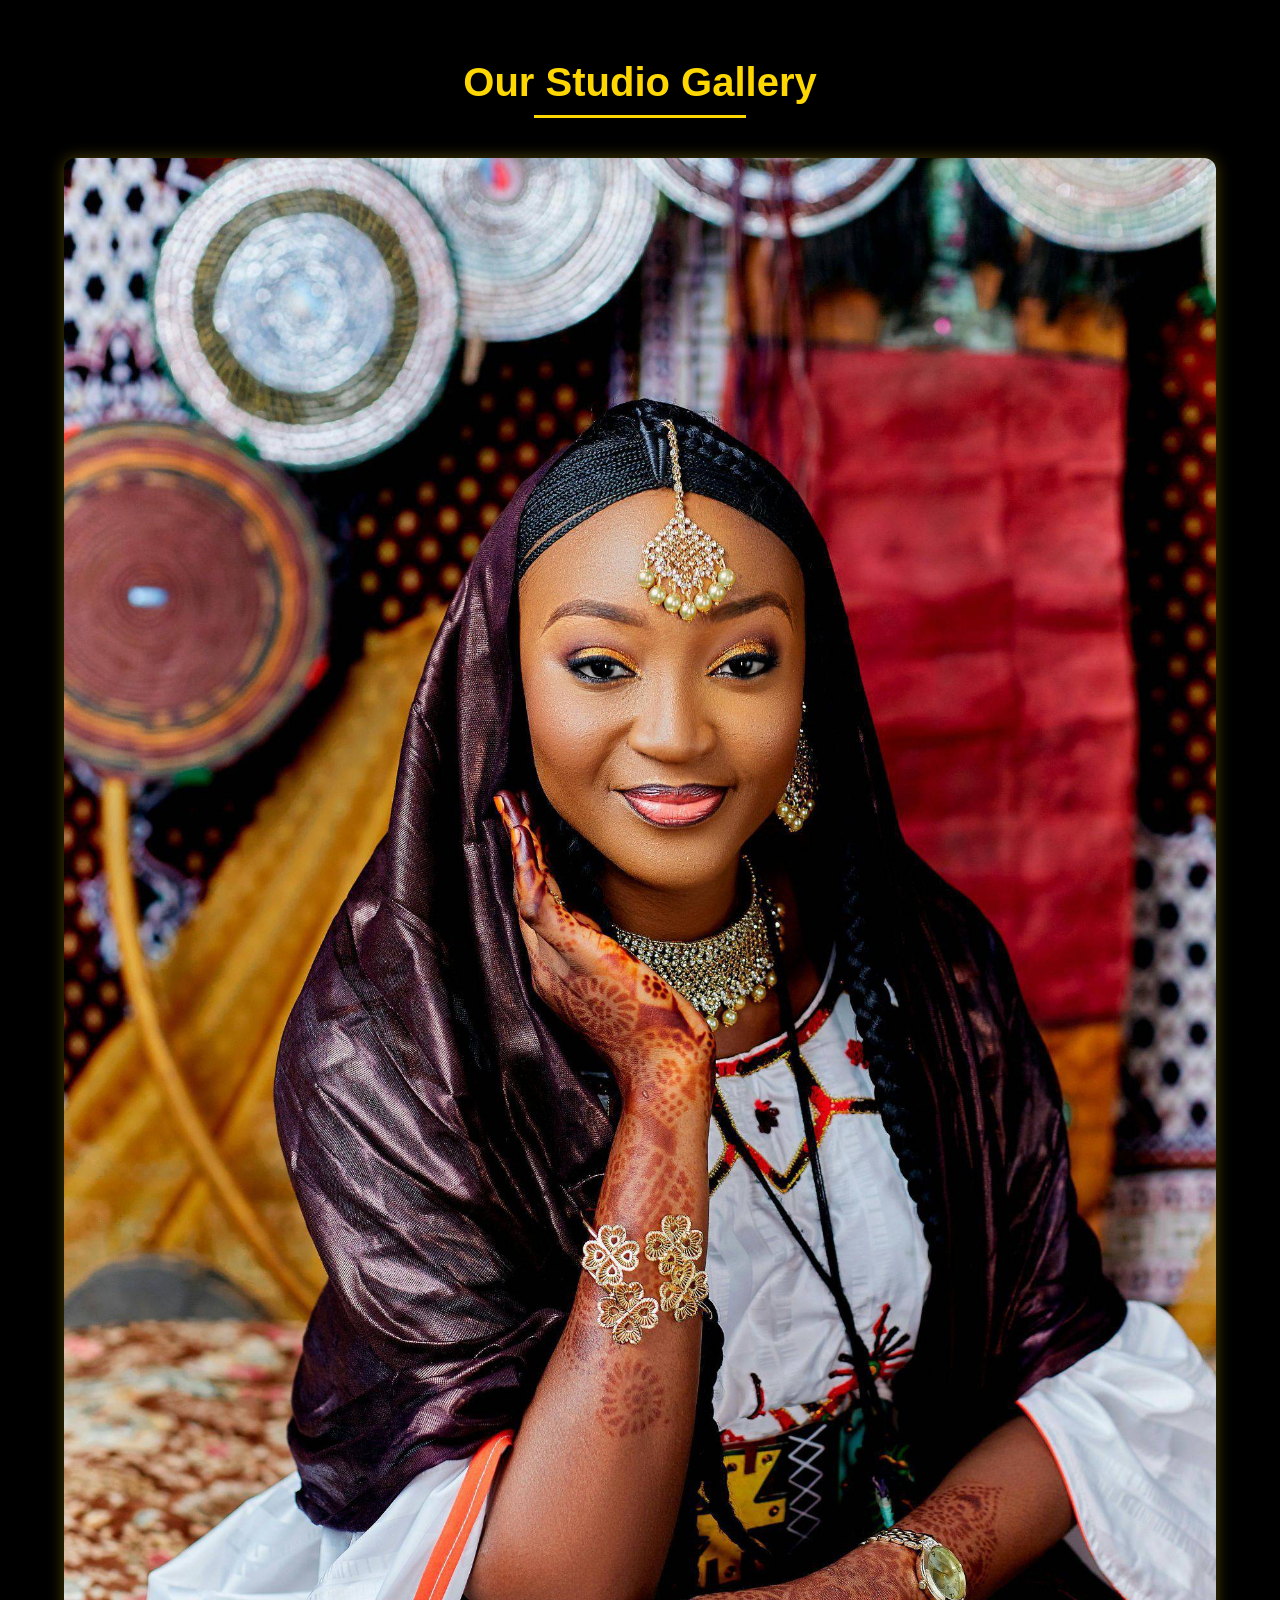
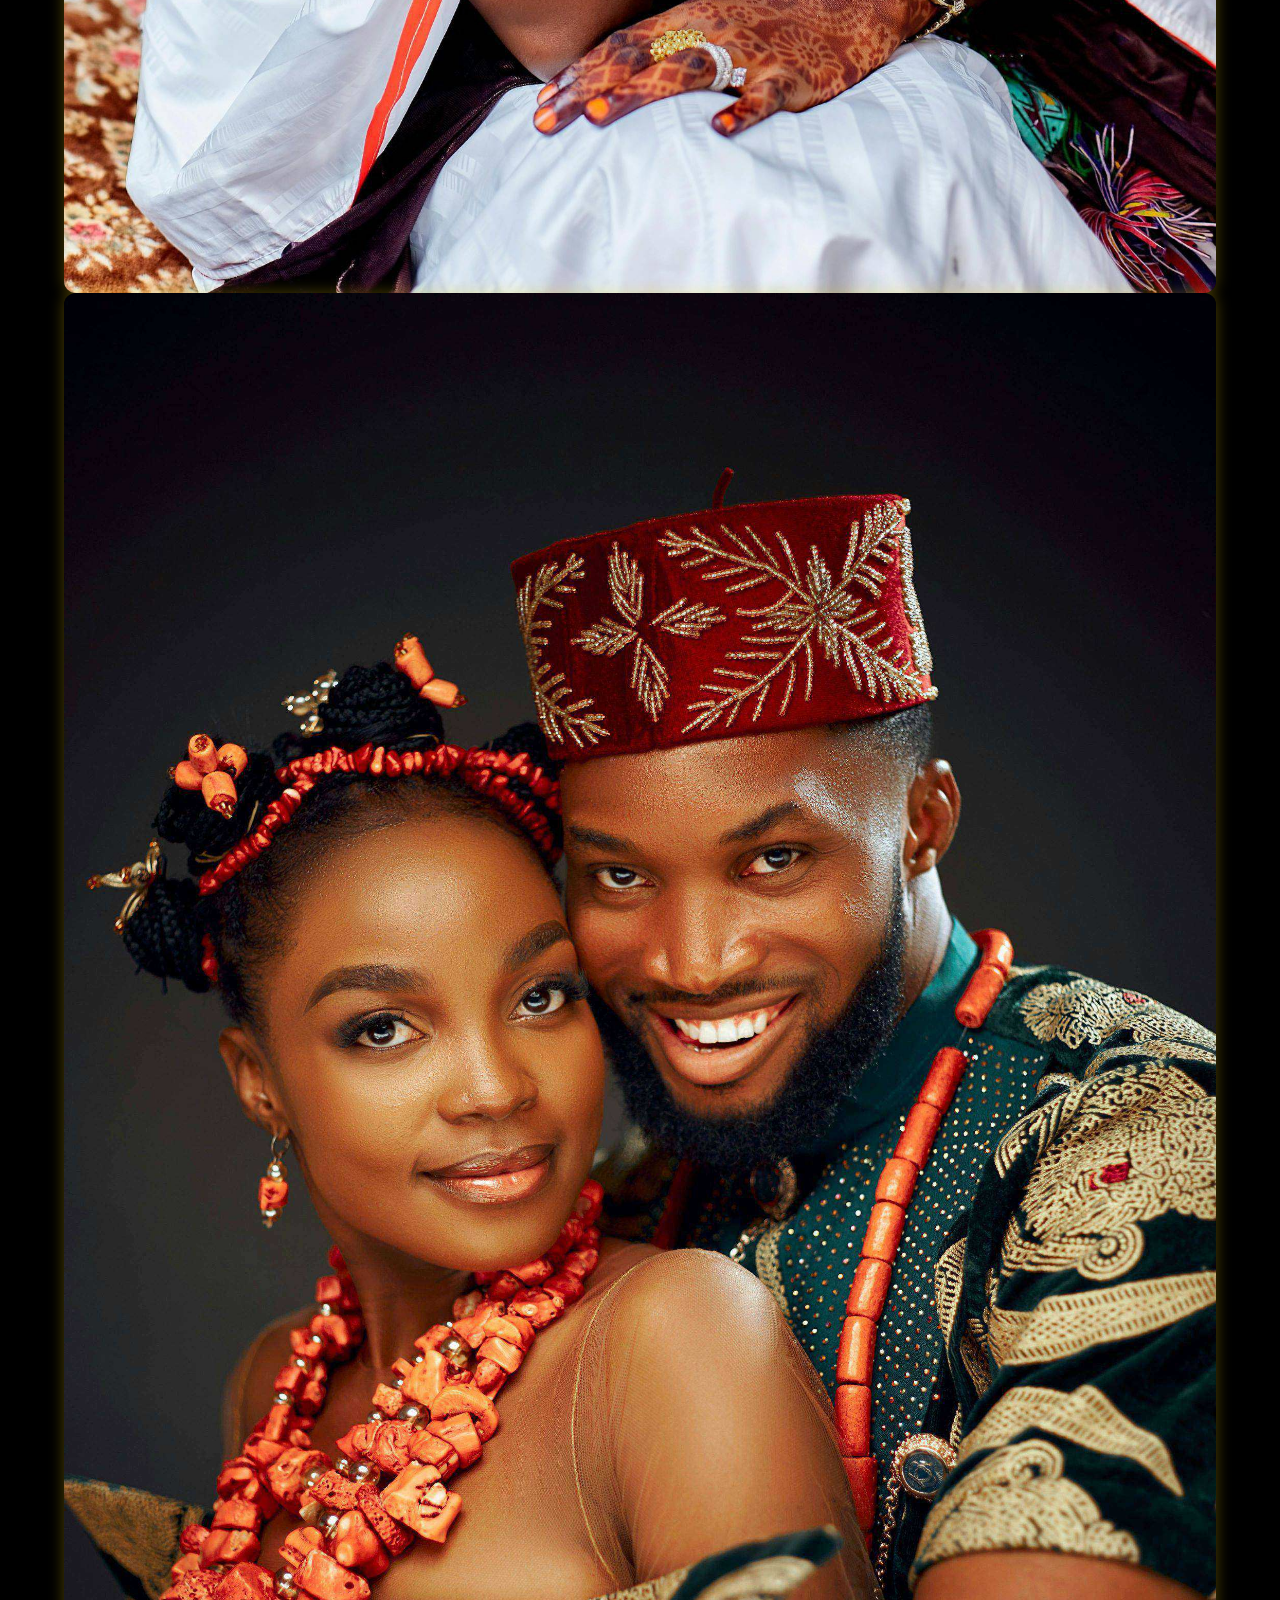
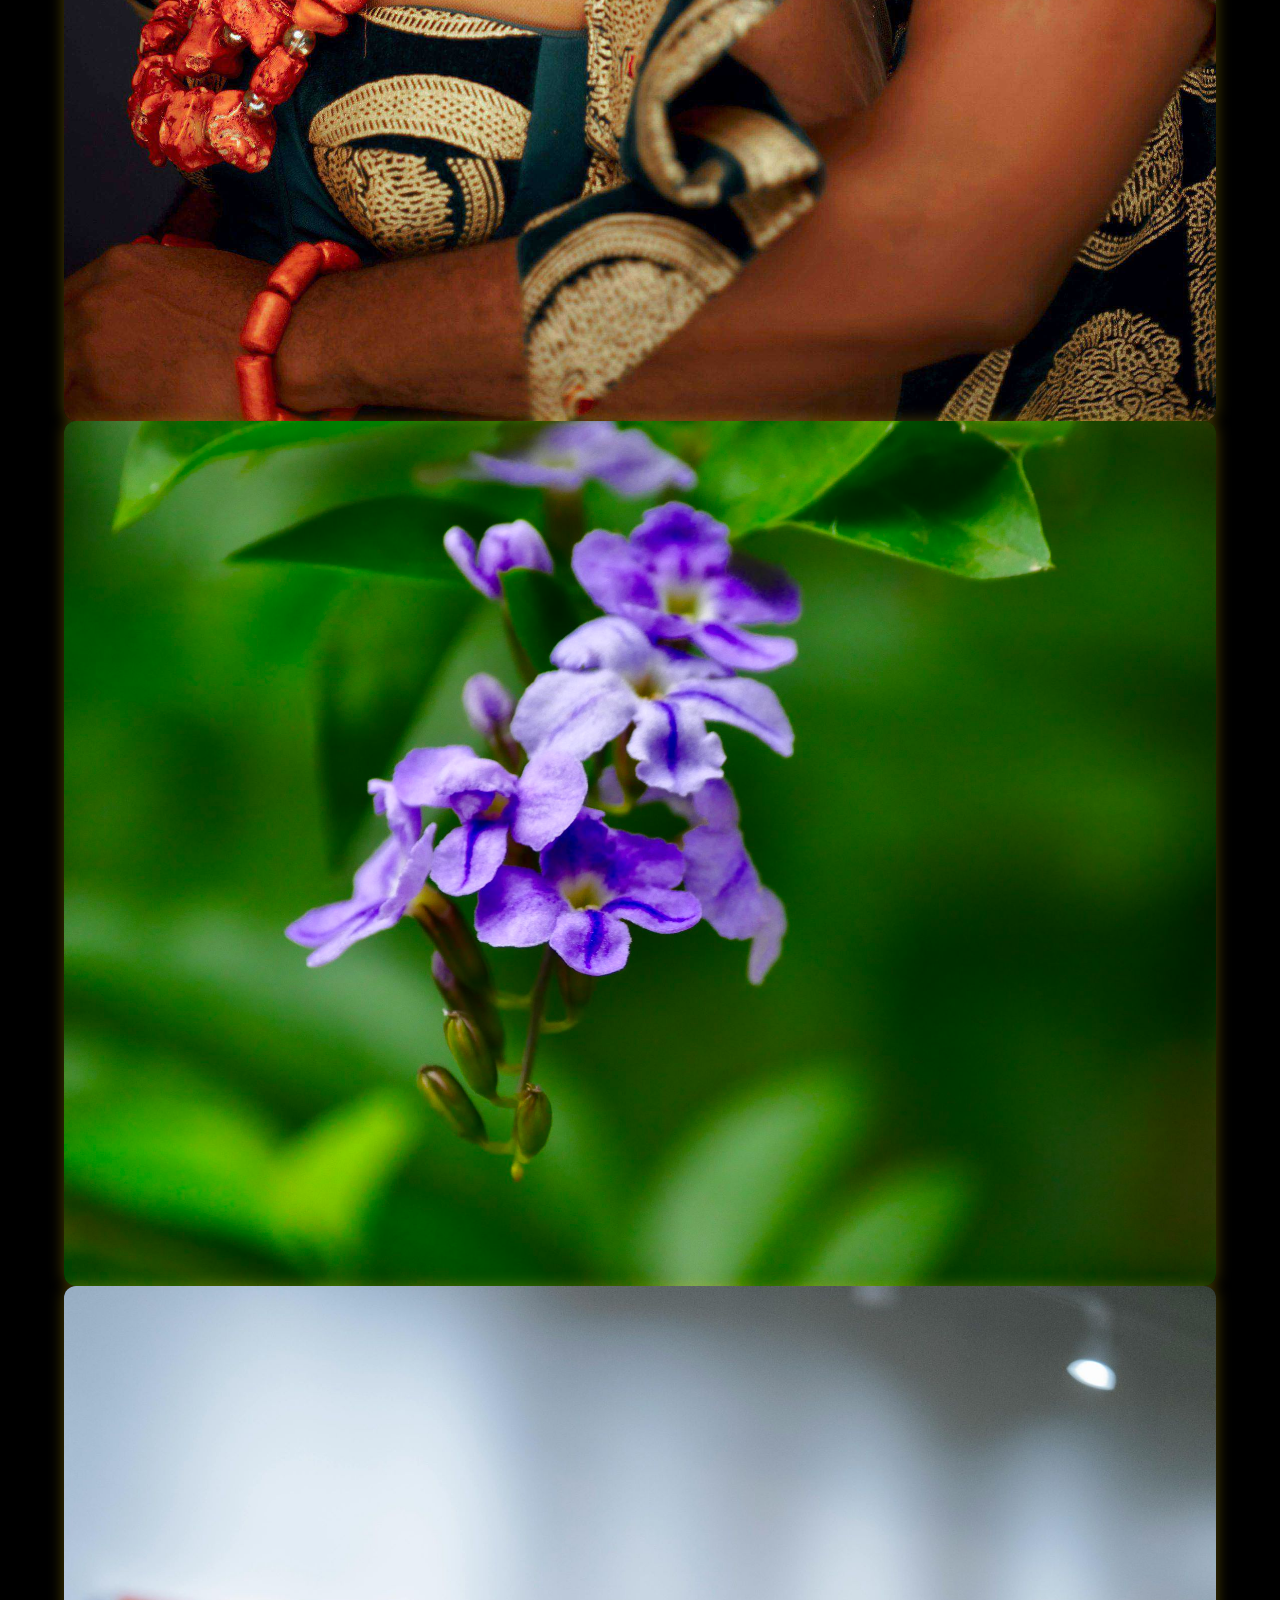
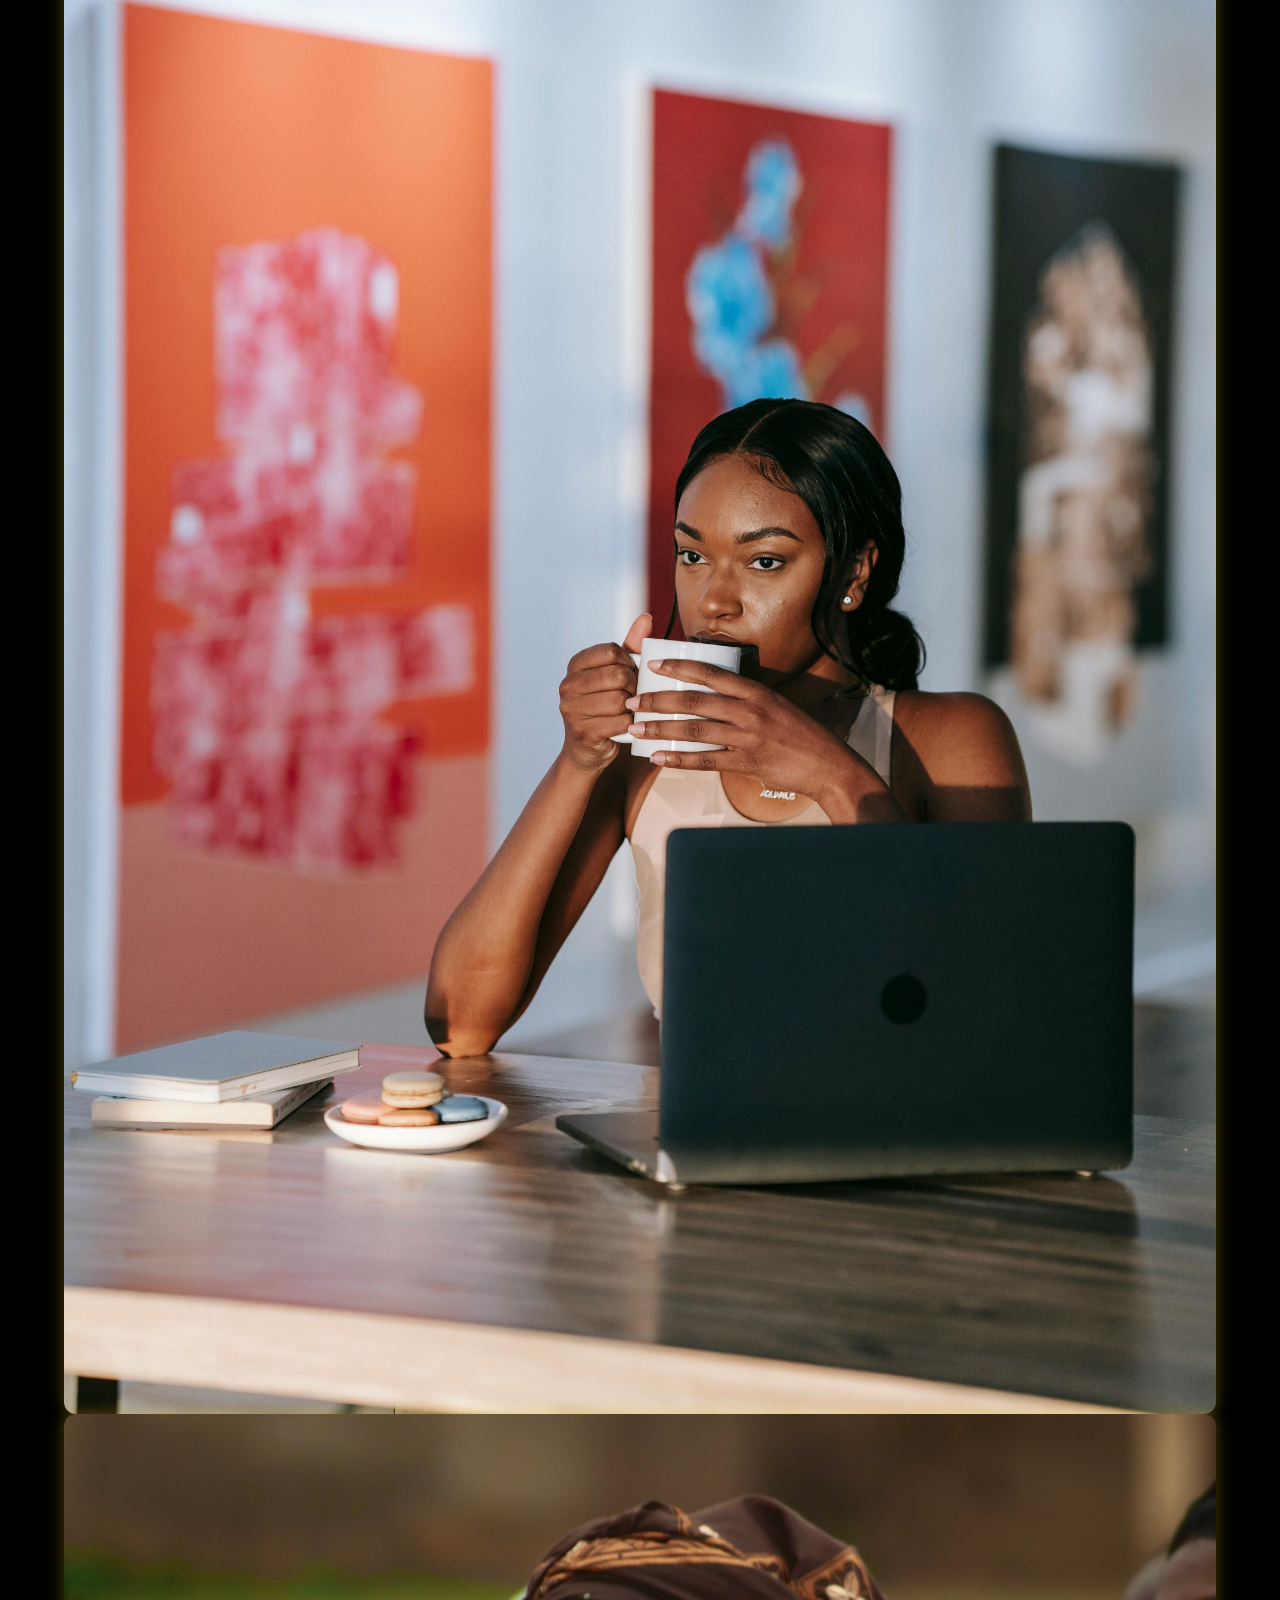
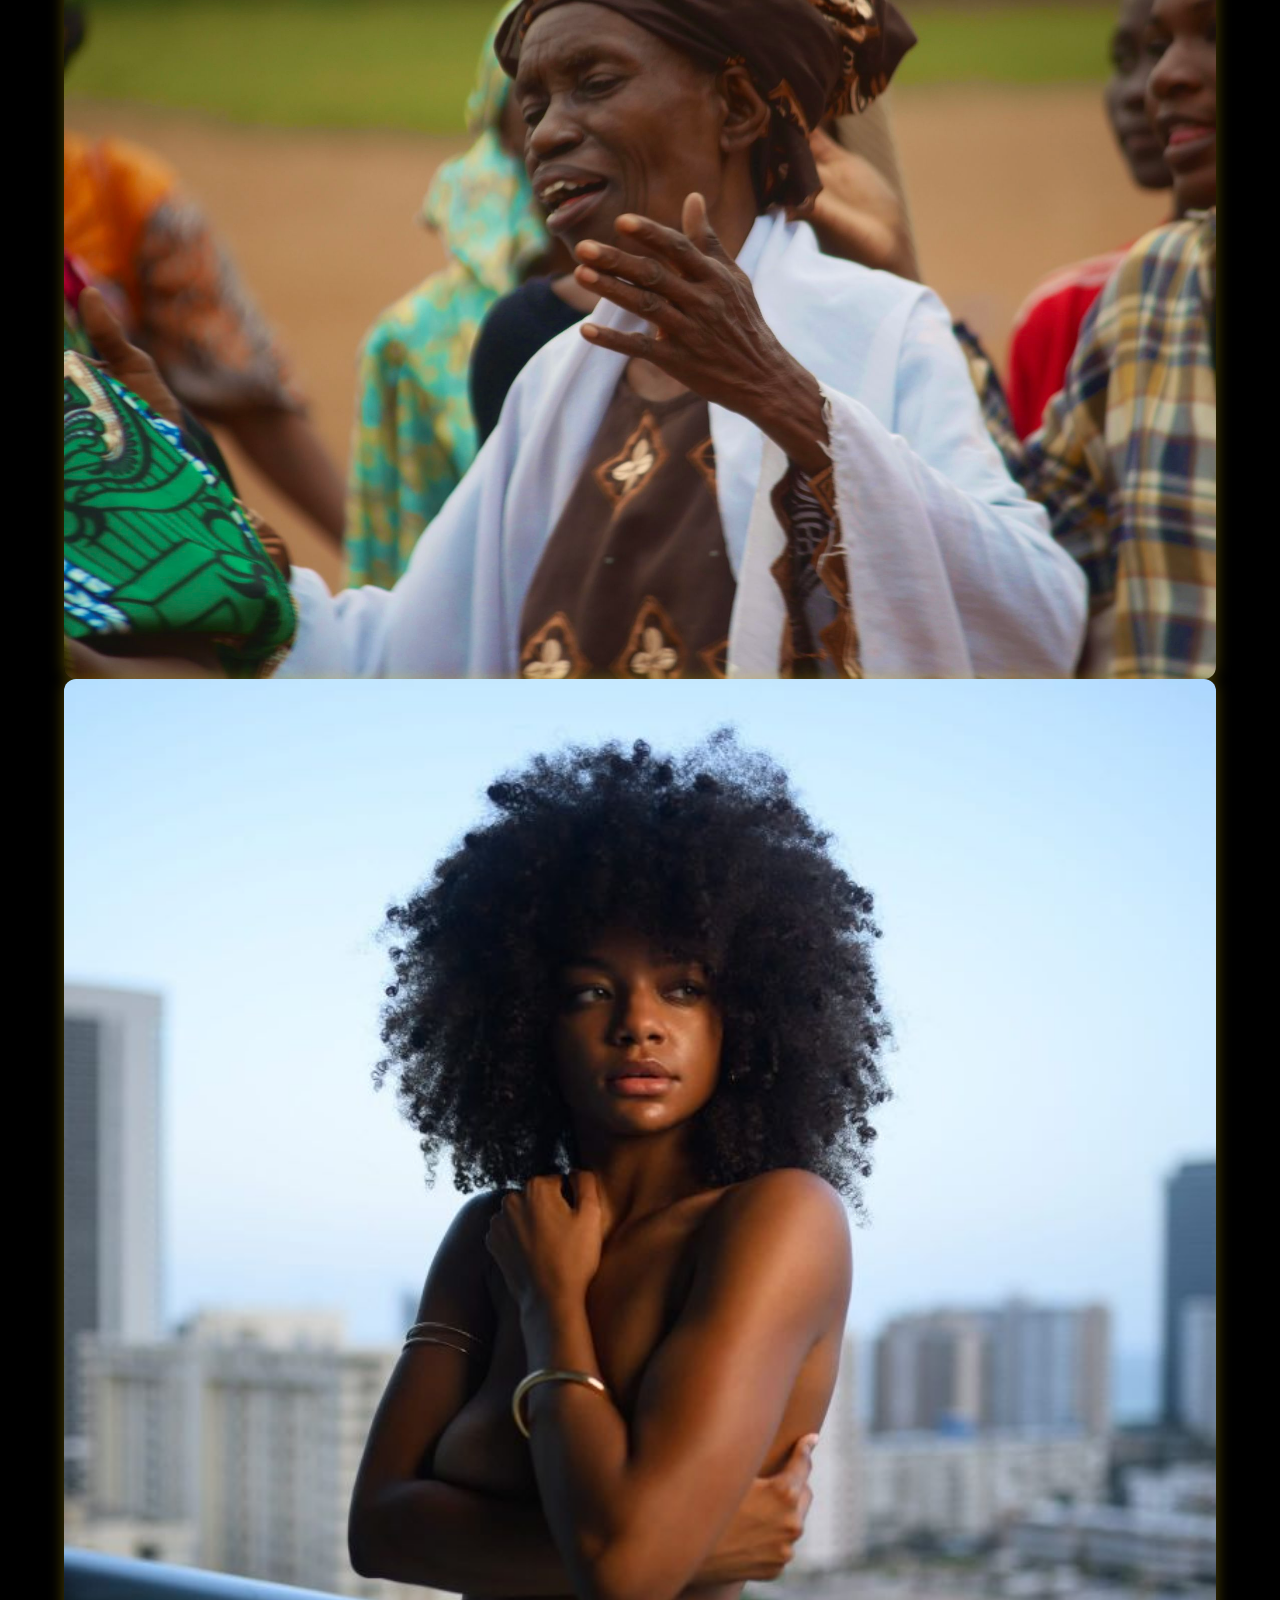
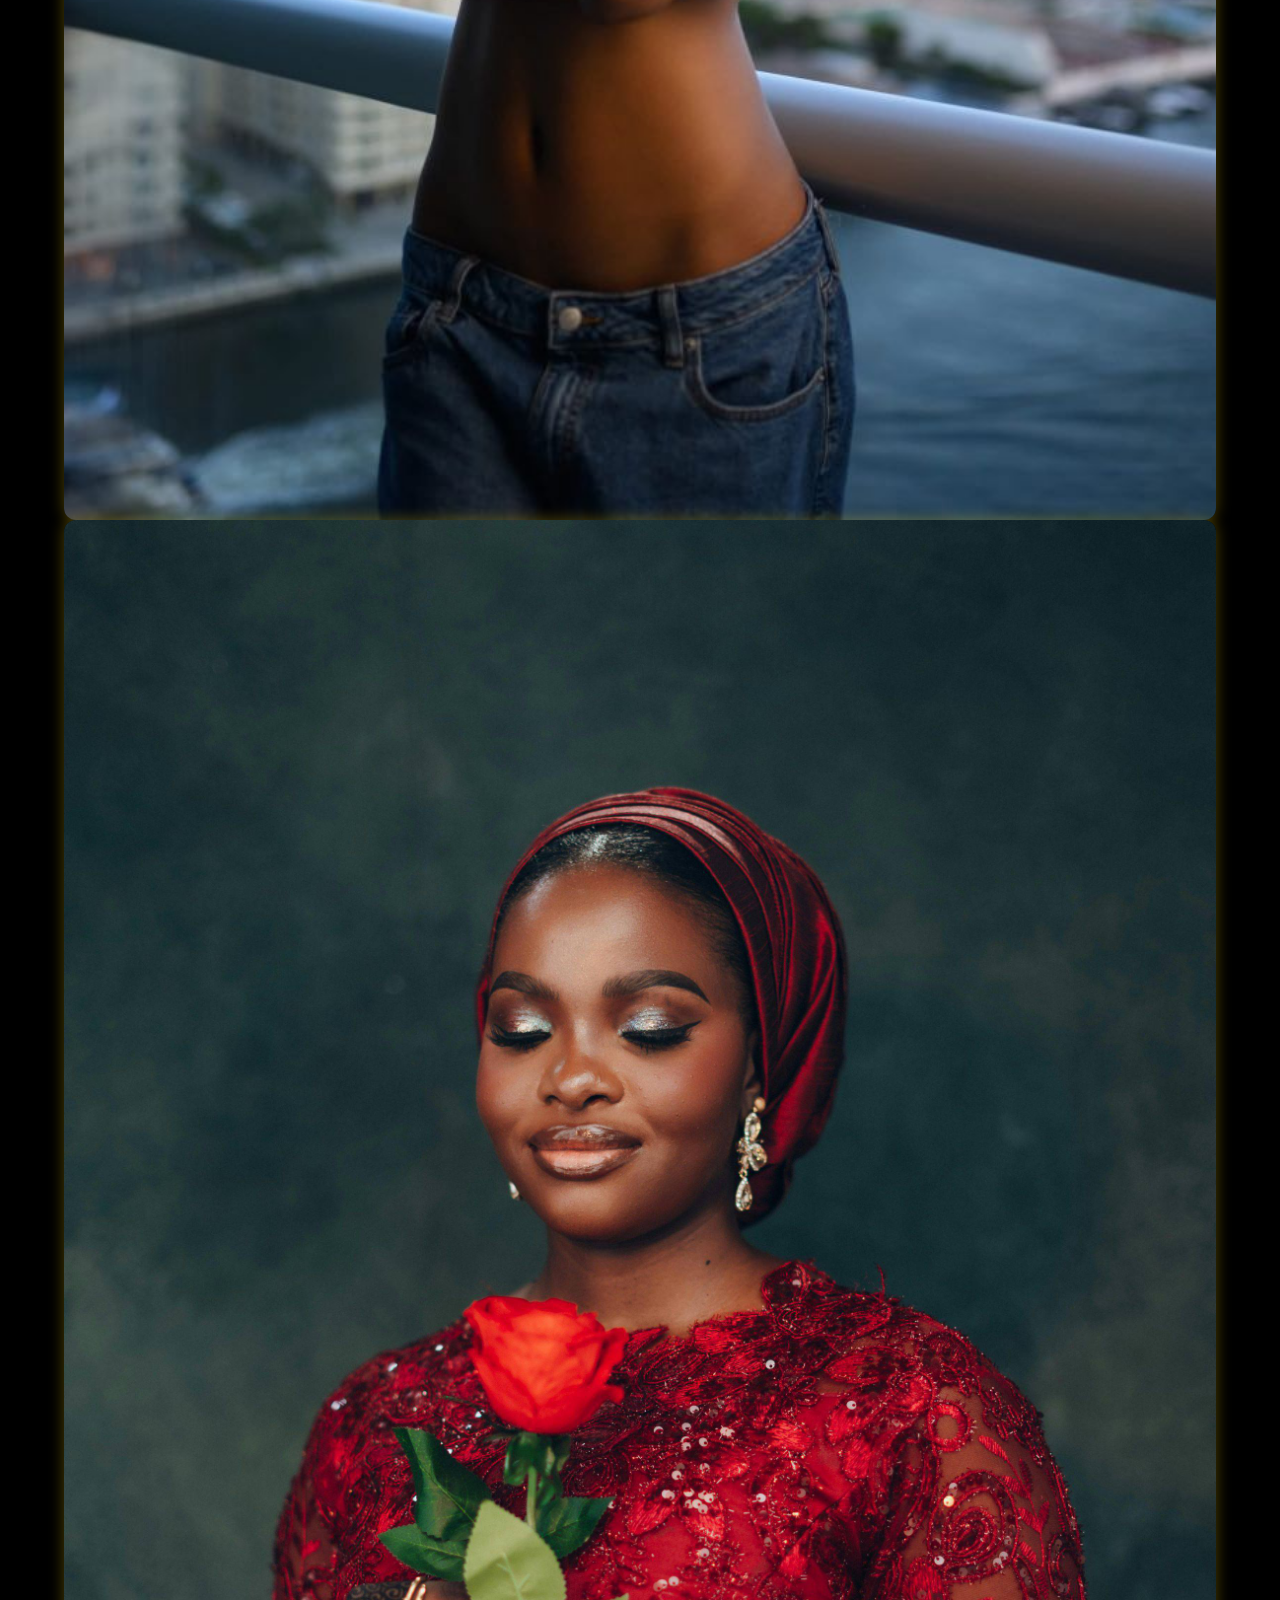
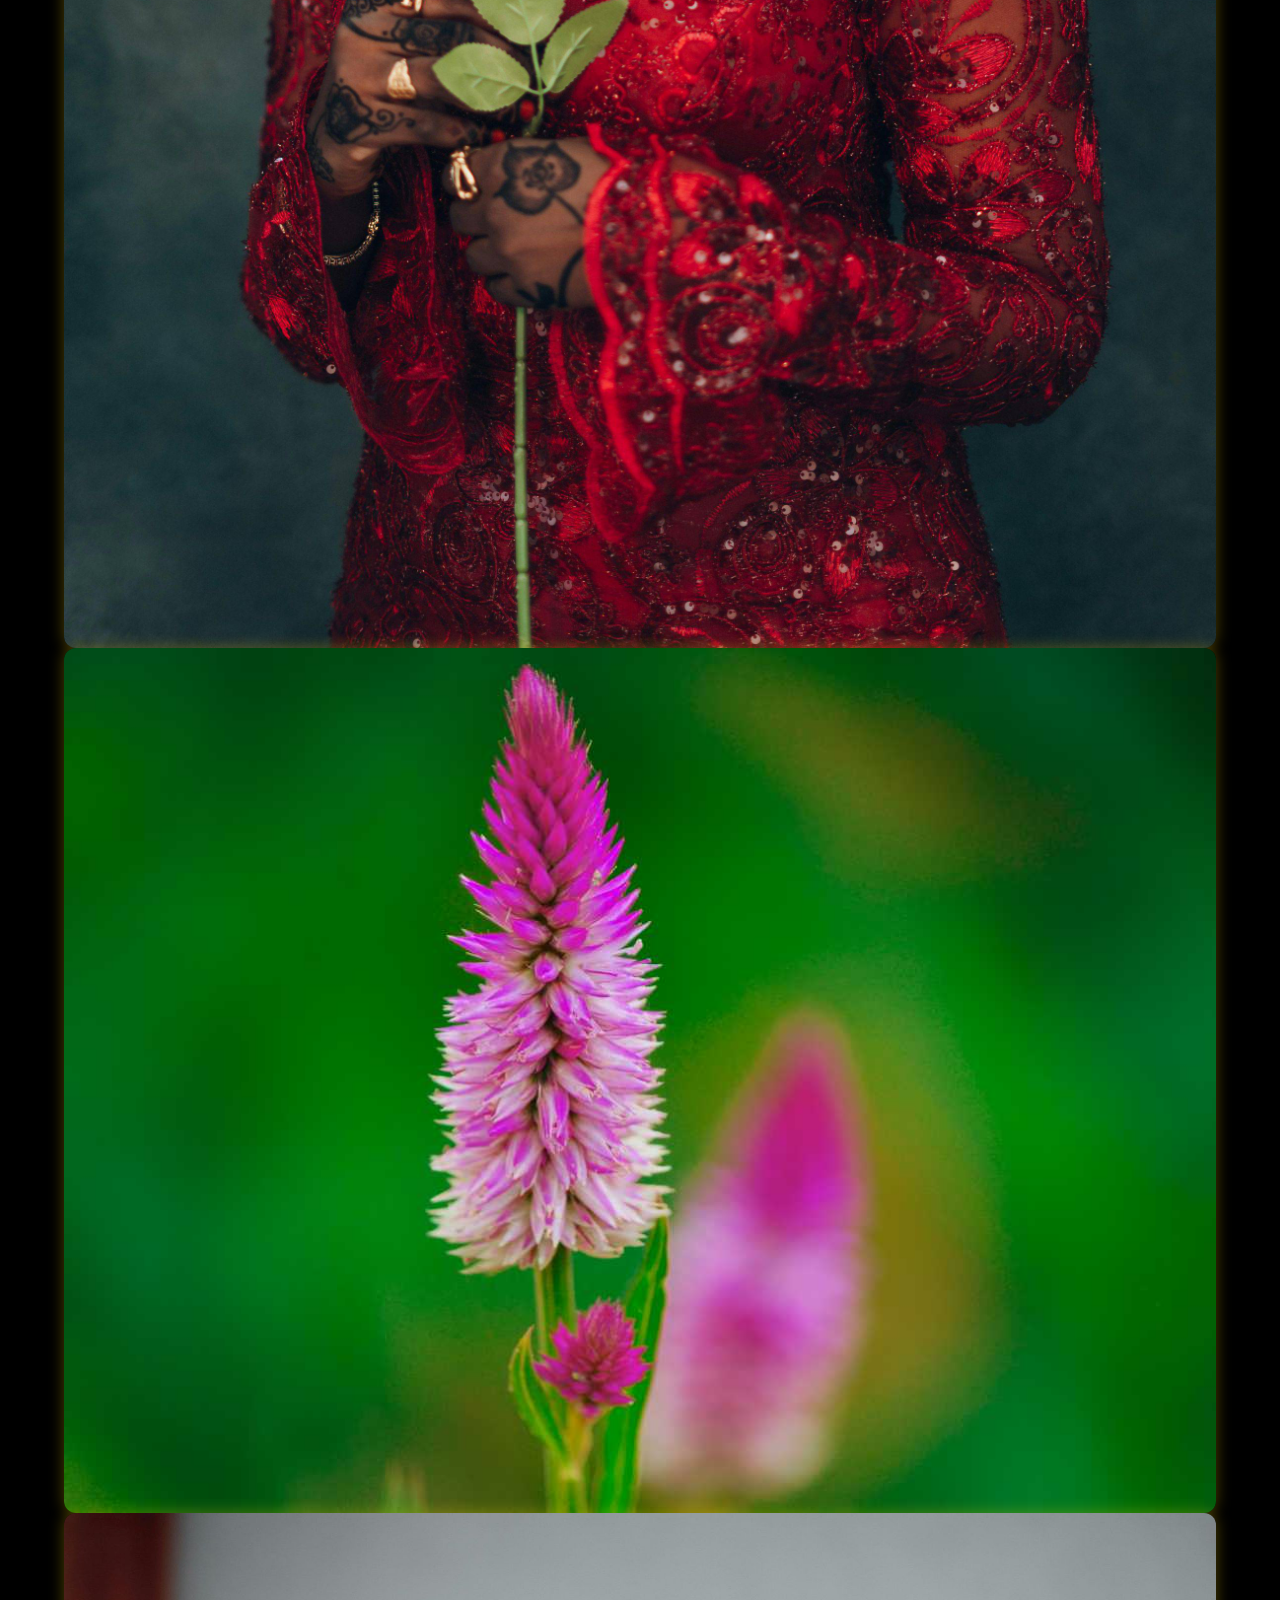
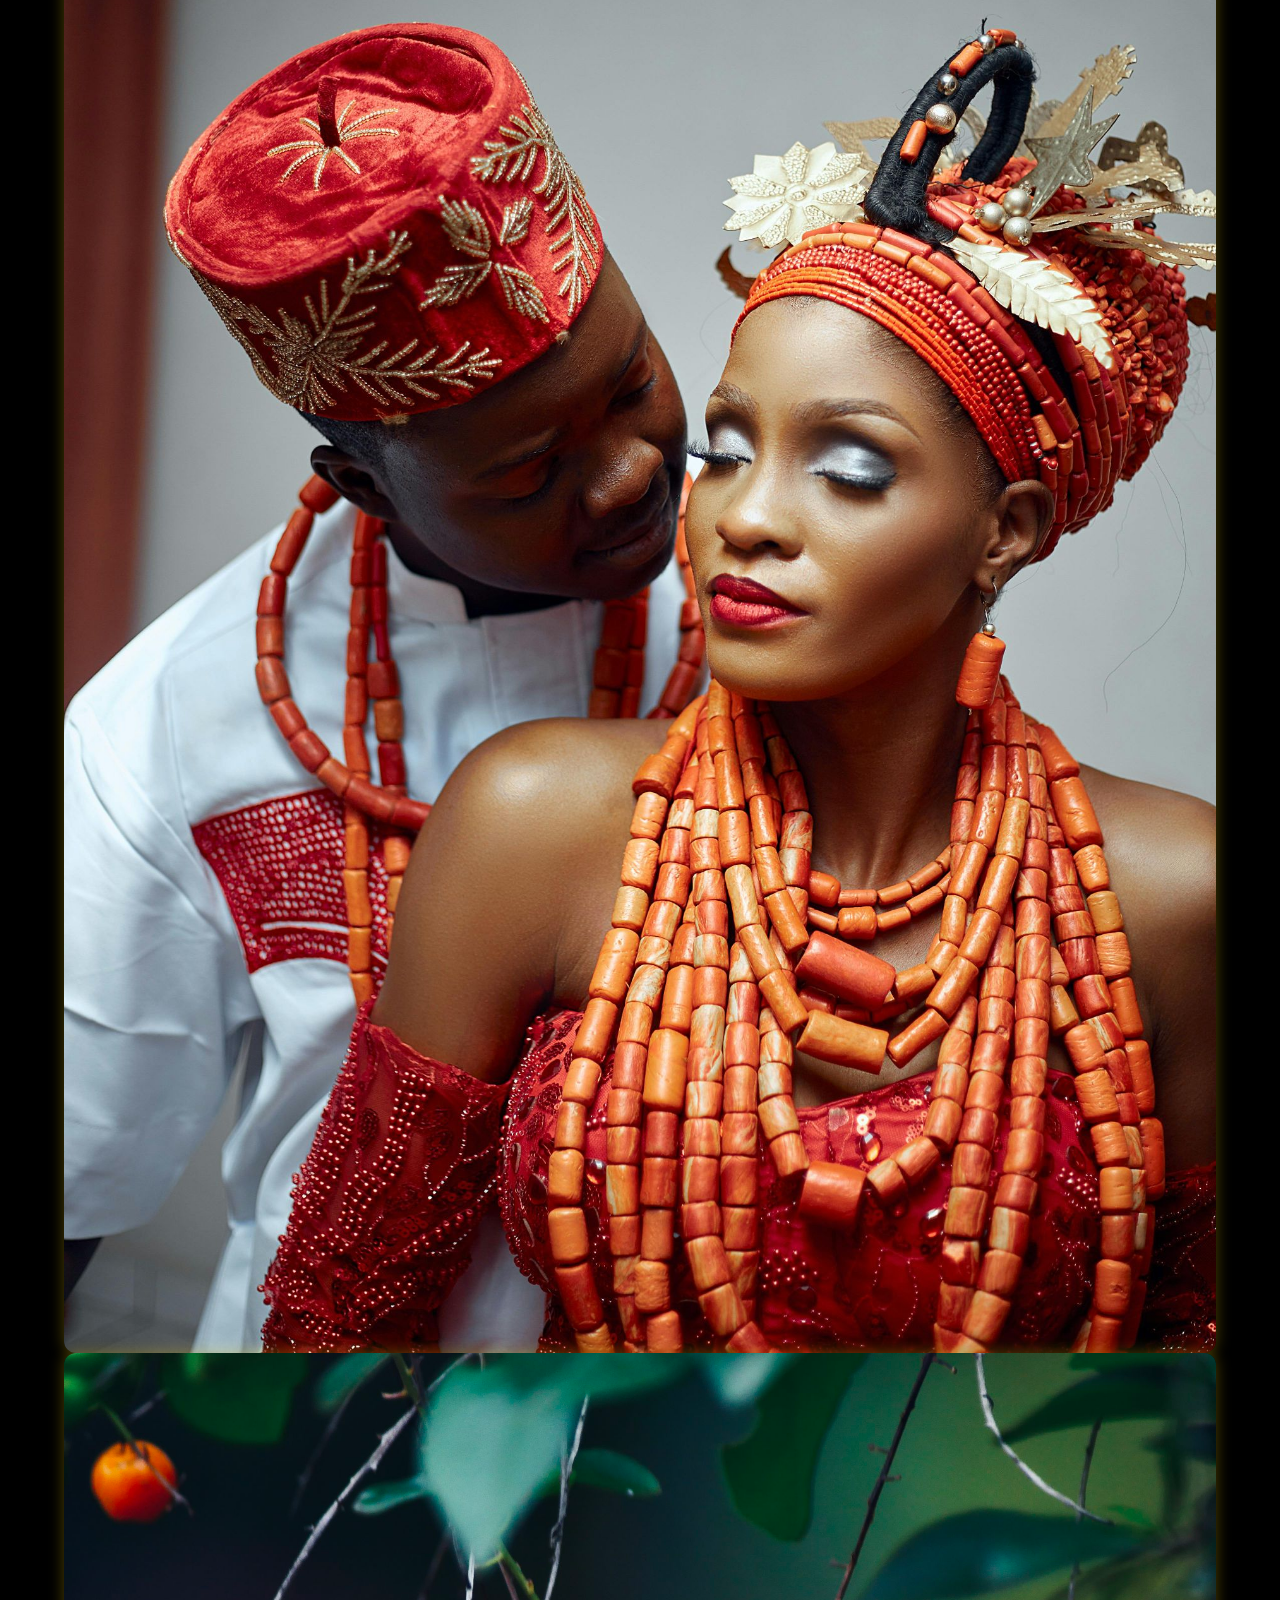
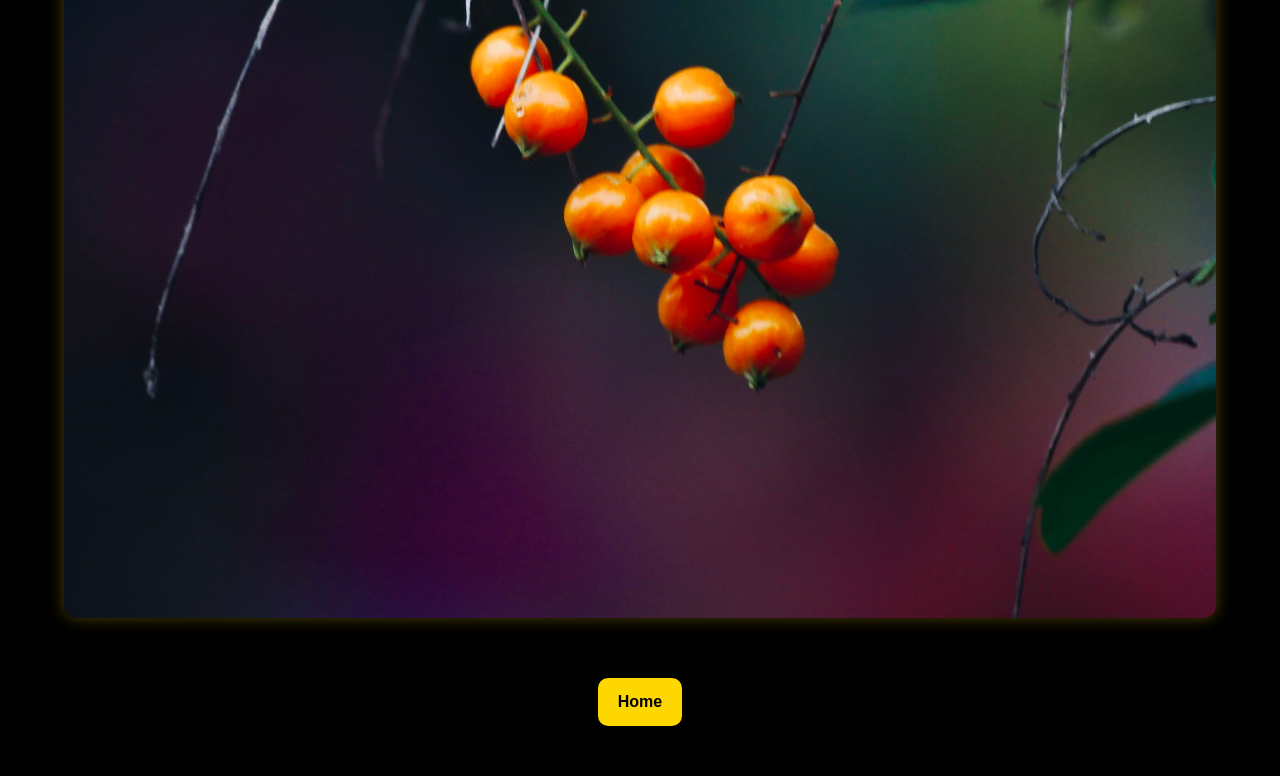
<file: gallery.html>
<!DOCTYPE html>
<html>
<head>
  <meta charset="UTF-8">
  <meta name="viewport" content="width=device-width, initial-scale=1">
  <link rel="stylesheet" href="./index.css">
  <link rel="stylesheet" href="./gallery.css">
  <title>Dream Shot | Gallery</title>
</head>
<body>

  <!-- ====== Gallery Section ====== -->
<section class="gallery-section">
  <h2 class="gallery-title">Our Studio Gallery</h2>
  <div class="gallery-grid">
    <!-- Photo Items -->
    <div class="gallery-item">
      <img src="./IMG_7844.JPG" alt="Gallery Photo">
      </div>
      <div class="overlay">
        <p>Studio Shoot</p>
      </div>
    </div>
    <div class="gallery-item">
      <img src="./IMG_7848.JPG" alt="Gallery Photo">
      <div class="overlay">
        <p>Creative Portrait</p>
      </div>
    </div>
        <div class="gallery-item">
      <img src="./1030660.jpg" alt="Gallery Photo">
      <div class="overlay">
        <p>Nature shoot</p>
      </div>
    </div>
    
    <div class="gallery-item">
      <img src="./IMG_7852.JPG" alt="Gallery Photo">
      <div class="overlay">
        <p>Corporate Shoot</p>
      </div>
    </div>
        <div class="gallery-item">
      <img src="./1020101.jpg" alt="Gallery Photo">
      <div class="overlay">
        <p>Church event</p>
      </div>
    </div>
    
    <div class="gallery-item">
      <img src="./portrait_female.JPG" alt="Gallery Photo">
      <div class="overlay">
        <p>Outdoor Shoot</p>
      </div>
    </div>
    <div class="gallery-item">
      <img src="./portrait_red.JPG" alt="Gallery Photo">
      <div class="overlay">
        <p>Event Coverage</p>
      </div>
    </div>


    <div class="gallery-item">
      <img src="./1030533-1.JPG" alt="Gallery Photo">
      <div class="overlay">
        <p>Nature Shoot</p>
      </div>
    </div>
    
    <div class="gallery-item">
      <img src="./edo_wedding.JPG" alt="Gallery Photo">
      <div class="overlay">
        <p>Wedding Photoshoot</p>
      </div>
    </div>
    
    
    <div class="gallery-item">
      <img src="./1030662.jpg" alt="Gallery Photo">
      <div class="overlay">
        <p>Nature shoot</p>
      </div>
    </div>
    
</section>

<div style="display: flex; align-items: center; justify-content: center; margin-bottom: 50px;">
  <a style="text-decoration: none; color: black; background-color: gold; padding: 15px 20px; border-radius: 10px; font-weight: 600;" href="index.html">Home</a>
</div>
</body>

</html>
</file>
<file: index.css>
* {
  margin: 0;
  padding: 0;
  box-sizing: border-box;
  scroll-behavior: smooth;
}

body {
  font-family: 'Segoe UI', Tahoma, Geneva, Verdana, sans-serif;
  background: #f5f5f5;
}

header {
  background: white;
  padding: 1rem 2rem;
  color: black;
}

.navbar {
  display: flex;
  justify-content: space-between;
  align-items: center;
  max-width: 1200px;
  margin: auto;
  color: white;
}

.logo {
  display: flex;
  justify-content: center;
  align-items: center;
  font-size: 1.2rem;
  font-weight: bold;
  color: black;
  gap: 5px;
}

.nav-links {
  list-style: none;
  display: flex;
  gap: 2rem;
  color: black;
}

.nav-links li a {
  text-decoration: none;
  color: gold;
  font-size: 1rem;
  transition: color 0.3s;
  background-color: black;
  padding: 6px 15px;
  border-radius: 10px;
  display: flex;
  align-items: center;
  justify-content: center;
}

.nav-links li a:hover {
  color: #38bdf8;
}

.hamburger {
  display: none;
  flex-direction: column;
  cursor: pointer;
  gap: 6px;
}

.hamburger span {
  height: 3px;
  width: 25px;
  background: black;
  border-radius: 5px;
  transition: 0.3s ease;
}

.hero {
  background-image: url(../images/IMG_7863.JPG) ;
  background-size: cover;
  background-position: center;
  /* background: linear-gradient(to bottom, black 0%, black 100%); */
  background-size: cover;
  color: white;
  padding: 4rem 2rem;
  background-color: black;
}

.hero-content {
  max-width: 1200px;
  margin: auto;
  display: flex;
  align-items: center;
  justify-content: space-between;
  flex-wrap: wrap;
  gap: 2rem;
  text-align: center;
}

.hero-text {
  flex: 1 1 500px;
}

.hero-text h1 {
  font-size: 2.5rem;
  margin-bottom: 1rem;
  color: gold;
}

.hero-text p {
  font-size: 1.2rem;
  margin-bottom: 2rem;
  line-height: 1.6;
  color: #e2e8f0;
}

.cta-button {
  background-color: gold;
  color: black;
  padding: 0.8rem 1.5rem;
  text-decoration: none;
  border-radius: 8px;
  font-weight: 700;
  transition: background 0.3s ease;
}

.cta-button:hover {
  background-color: #0ea5e9;
}

.hero-image {

  flex: 1 1 400px;
  text-align: center;
}

.hero-image img {
  width: 100%;
  max-width: 500px;
  border-radius: 20px;
  box-shadow: 0 8px 24px rgba(0, 0, 0, 0.2);
  border: 3px solid gold;
}

.services {
  padding: 4rem 2rem;
  background-color: #f8fafc;
  text-align: center;
}

.section-title {
  font-size: 2rem;
  margin-bottom: 0.5rem;
  color: #0f172a;
}

.section-subtitle {
  font-size: 1.1rem;
  margin-bottom: 2rem;
  color: #475569;
}

.service-grid {
  display: grid;
  gap: 1rem;
  grid-template-columns: repeat(auto-fit, minmax(250px, 1fr));
  max-width: 1200px;
  margin: auto;
}



.service-card {
  background: black;
  padding: 2rem;
  border-radius: 16px;
  box-shadow: 0 8px 20px rgba(0, 0, 0, 0.05);
  transition: transform 0.3s ease;
}

.service-img {
  border: 3px solid gold;
  width: 100%;
  border-radius: 10px;
  margin-bottom: 10px;
}

.service-card:hover {
  transform: translateY(-5px);
}

.service-card h3 {
  color: gold;
  margin-bottom: 1rem;
}

.service-card p {
  color: white;
  font-size: 0.95rem;
  line-height: 1.5;
}

.why-us {
  padding: 4rem 2rem;
  background: white;
  text-align: center;
  
}

.why-grid {
  display: grid;
  gap: 2rem;
  grid-template-columns: repeat(auto-fit, minmax(250px, 1fr));
  max-width: 1200px;
  margin: auto;
}

.why-card {
  background: black;
  color: white;
  padding: 2rem;
  border-radius: 16px;
  box-shadow: 0 8px 20px rgba(0, 0, 0, 0.05);
  transition: transform 0.3s ease;
}

.why-card:hover {
  transform: translateY(-5px);
}

.why-card h3 {
  color: gold;
  font-size: 20px;
  margin-bottom: 1rem;
}

.why-card p {
  color: white;
  font-size: 0.95rem;
  line-height: 1.5;
}


.dark-portfolio {
  background: linear-gradient(to bottom, black 0%, black 100%);
  color: white;
  padding: 4rem 2rem;
  text-align: center;
}

.dark-portfolio .section-title {
  font-size: 2rem;
  margin-bottom: 0.5rem;
  color: gold;
}

.dark-portfolio .section-subtitle {
  font-size: 1.1rem;
  margin-bottom: 2rem;
  color: white;
}

.dark-portfolio .portfolio-grid {
  display: grid;
  gap: 2rem;
  grid-template-columns: repeat(auto-fit, minmax(280px, 1fr));
  max-width: 1200px;
  margin: auto;
  margin-top: 2rem;
}

.dark-portfolio .portfolio-item {
  background: black;
  border-radius: 16px;
  overflow: hidden;
  box-shadow: 0 8px 24px rgba(0, 0, 0, 0.3);
  transition: transform 0.3s ease;
}

.dark-portfolio .portfolio-item:hover {
  transform: translateY(-6px);
}

.dark-portfolio .portfolio-item img {
  width: 100%;
  height: 200px;
  object-fit: cover;
}

.dark-portfolio .portfolio-item h3 {
  color: white;
  font-weight: 500;
  margin: 1rem 0 0.5rem;
}

.dark-portfolio .portfolio-item p {
  color: #e2e8f0;
  padding: 0 1rem 1.5rem;
  font-size: 0.95rem;
}

.testimonials {
  background: linear-gradient(to bottom, black 0%, black 100%);
  padding: 4rem 2rem;
  color: #f1f5f9;
  text-align: center;
}

.testimonials .section-title {
  font-size: 2rem;
  color: gold;
  margin-bottom: 0.5rem;
}

.testimonials .section-subtitle {
  font-size: 1.1rem;
  color: #cbd5e1;
  margin-bottom: 2rem;
}

.testimonials-grid {
  display: grid;
  gap: 2rem;
  grid-template-columns: repeat(auto-fit, minmax(280px, 1fr));
  max-width: 1000px;
  margin: auto;
}

.testimonial-card {
  background: black;
  padding: 2rem;
  border-radius: 16px;
  box-shadow: 0 8px 24px rgba(0, 0, 0, 0.3);
  transition: transform 0.3s ease;
}

.testimonial-card:hover {
  transform: translateY(-5px);
}

.testimonial-text {
  font-style: italic;
  color: white;
  margin-bottom: 1rem;
}

.client-info {
  color: gold;
  font-size: 0.95rem;
}

.cta {
  background-color: #f8fafc;
  padding: 4rem 2rem;
  text-align: center;
}

.cta-title {
  font-size: 2rem;
  color: #0f172a;
  margin-bottom: 1rem;
}

.cta-subtitle {
  font-size: 1.1rem;
  color: #475569;
  margin-bottom: 2rem;
  max-width: 600px;
  margin-left: auto;
  margin-right: auto;
}

.cta-button-light {
  display: inline-block;
  background-color: gold;
  color: black;
  padding: 0.75rem 1.5rem;
  text-decoration: none;
  font-weight: 600;
  border-radius: 8px;
  transition: background-color 0.3s ease;
}

.cta-button-light:hover {
  background-color: white;
}

.footer {
  background-color: black;
  color: #e2e8f0;
  padding: 3rem 2rem 1rem;
}

.footer-content {
  max-width: 1200px;
  margin: auto;
  display: grid;
  gap: 2rem;
  grid-template-columns: repeat(auto-fit, minmax(250px, 1fr));
}

.footer-brand h3 {
  color: gold;
  font-size: 22px;
  margin-bottom: 0.5rem;
}

.footer-brand p {
  font-size: 0.95rem;
  color: #cbd5e1;
}

.footer-links h4,
.footer-contact h4 {
  margin-bottom: 1rem;
  color: gold;
}

.footer-links ul {
  list-style: none;
  padding: 0;
}

.footer-links li {
  margin-bottom: 0.5rem;
}

.footer-links a {
  color: #cbd5e1;
  text-decoration: none;
  transition: color 0.3s ease;
}

.footer-links a:hover {
  color: #38bdf8;
}

.footer-contact p {
  font-size: 0.95rem;
  color: #cbd5e1;
  margin-bottom: 0.4rem;
}

.footer-bottom {
  text-align: center;
  padding-top: 2rem;
  font-size: 0.85rem;
  color: white;
  border-top: 1px solid #1e293b;
  margin-top: 2rem;
}


#scrollToTopBtn {
  position: fixed;
  bottom: 30px;
  right: 30px;
  background-color: #38bdf8;
  color: #0f172a;
  border: none;
  border-radius: 50%;
  font-size: 1.2rem;
  width: 40px;
  height: 40px;
  cursor: pointer;
  display: none;
  z-index: 1000;
  box-shadow: 0 4px 12px rgba(0, 0, 0, 0.2);
  transition: background 0.3s ease;
}

#scrollToTopBtn:hover {
  background-color: #0ea5e9;
}

/* Responsive styles */
@media (max-width: 768px) {
  .nav-links {
    position: absolute;
    top: 70px;
    right: 0;
    width: 200px;
    height: calc(100vh - 70px);
    background: black;
    flex-direction: column;
    align-items: start;
    padding: 2rem;
    transform: translateX(100%);
    transition: transform 0.3s ease-in-out;
    z-index: 99;
  }
  
  .nav-links.active {
    transform: translateX(0);
  }
  
  .hamburger {
    display: flex;
  }
  
  /* Hamburger animation when active (optional) */
  .hamburger.toggle span:nth-child(1) {
    transform: rotate(45deg) translate(5px, 5px);
  }
  
  .hamburger.toggle span:nth-child(2) {
    opacity: 0;
  }
  
  .hamburger.toggle span:nth-child(3) {
    transform: rotate(-45deg) translate(5px, -5px);
  }
}
</file>
<file: gallery.css>
/* ====== Gallery Section Styles ====== */
body {
  background: #000; /* Black background */
  font-family: 'Poppins', sans-serif;
  margin: 0;
  padding: 0;
  color: #fff;
}

.gallery-section {
  padding: 60px 5%;
  text-align: center;
}

.gallery-title {
  font-size: 2.5rem;
  color: #FFD700; /* Gold */
  margin-bottom: 40px;
  position: relative;
  display: inline-block;
}

.gallery-title::after {
  content: "";
  display: block;
  width: 60%;
  height: 3px;
  background: #FFD700;
  margin: 10px auto 0;
  animation: expand 2s infinite alternate;
}

@keyframes expand {
  from { width: 30%; }
  to { width: 80%; }
}

.gallery-grid {
  display: grid;
  grid-template-columns: repeat(auto-fit, minmax(280px, 1fr));
  gap: 20px;
}

.gallery-item {
  position: relative;
  overflow: hidden;
  border-radius: 12px;
  box-shadow: 0 0 15px rgba(255, 215, 0, 0.3);
  transition: transform 0.4s ease, box-shadow 0.4s ease;
}

.gallery-item img {
  width: 100%;
  height: 100%;
  display: block;
  transition: transform 0.5s ease;
}

.gallery-item:hover {
  transform: translateY(-10px) scale(1.03);
  box-shadow: 0 0 25px rgba(255, 215, 0, 0.7);
}

.gallery-item:hover img {
  transform: scale(1.1);
}

.overlay {
  position: absolute;
  top: 0; left: 0;
  width: 100%; height: 100%;
  background: rgba(0,0,0,0.6);
  color: #FFD700;
  display: flex;
  justify-content: center;
  align-items: center;
  opacity: 0;
  transition: opacity 0.4s ease;
  font-size: 1.2rem;
  font-weight: 500;
}

.gallery-item:hover .overlay {
  opacity: 1;
}

/* Optional: Add play icon effect for videos */
.gallery-item.video::before {
  content: "▶";
  position: absolute;
  font-size: 2.5rem;
  color: #FFD700;
  top: 50%; left: 50%;
  transform: translate(-50%, -50%) scale(0);
  transition: transform 0.4s ease;
  pointer-events: none;
}

.gallery-item.video:hover::before {
  transform: translate(-50%, -50%) scale(1.2);
}
</file>
